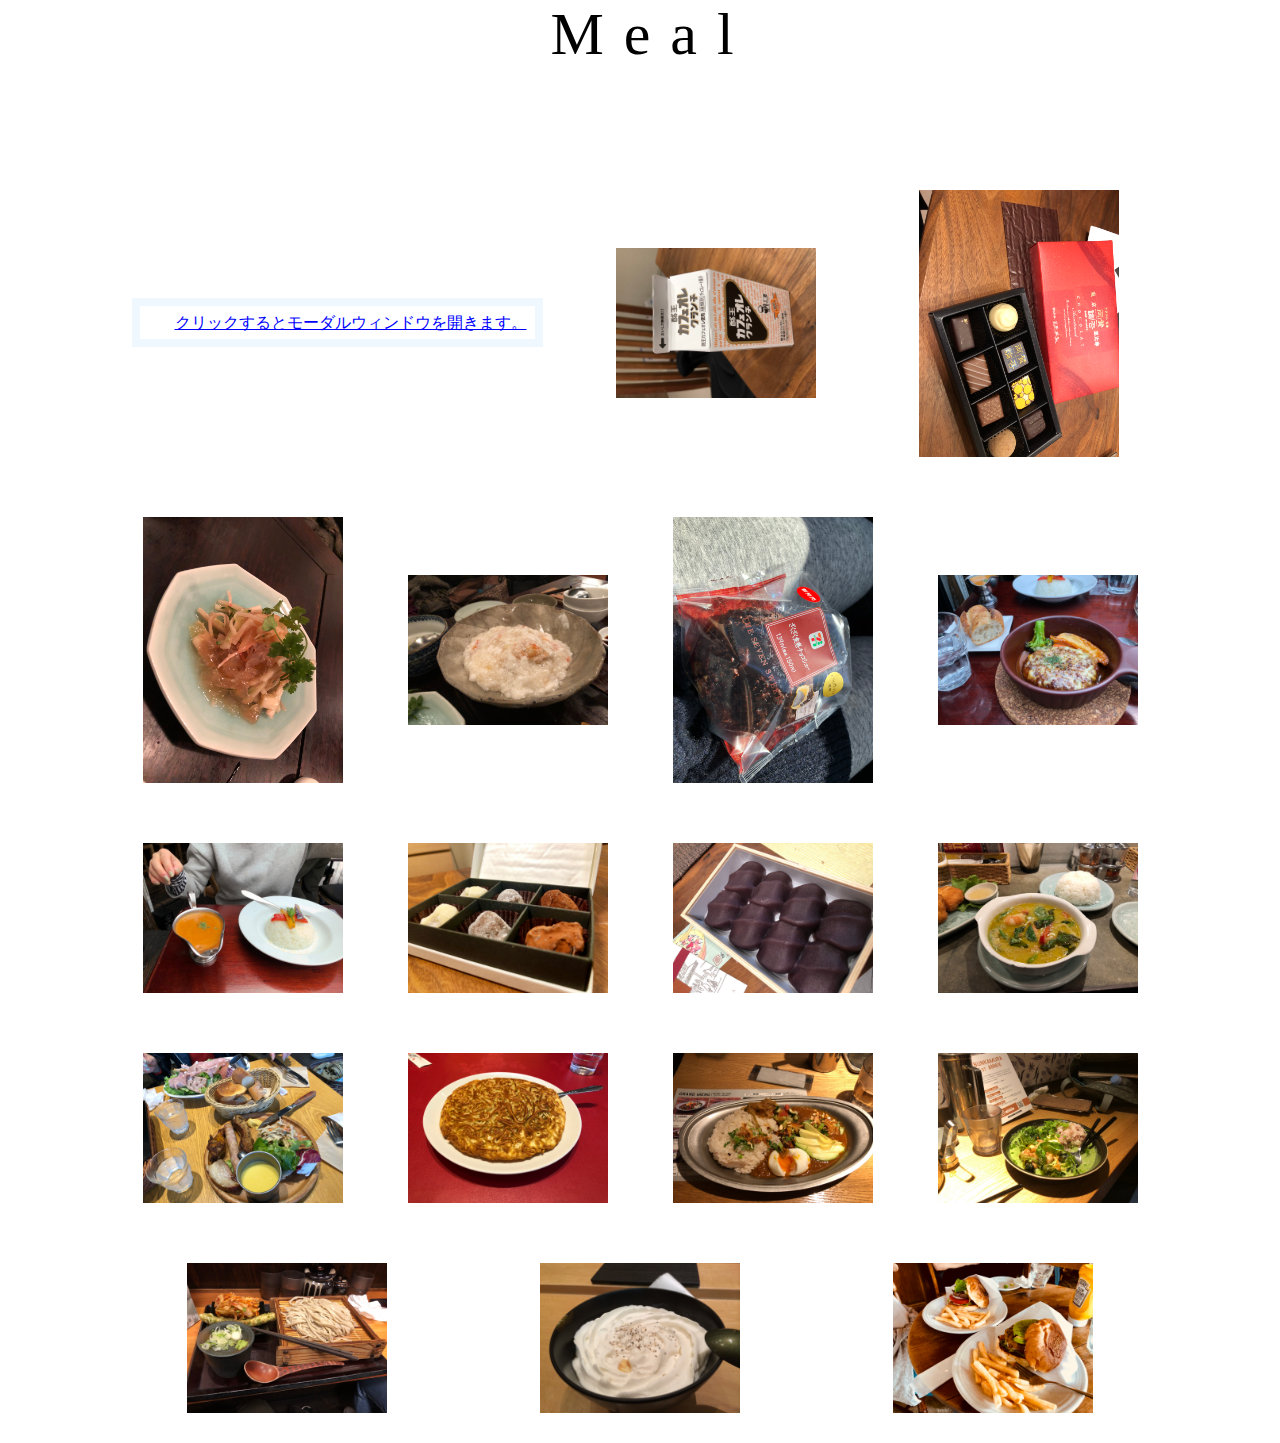
<file: pages/eat.html>
<!DOCTYPE html>
<html lang="ja">

<head>
    <meta charset="UTF-8">
    <title>Meal</title>
    <link href="https://fonts.googleapis.com/css?family=Titillium+Web" rel="stylesheet">

    <link rel="stylesheet" href="../css/style.css">

    <script src="https://code.jquery.com/jquery-3.3.1.js" integrity="sha256-2Kok7MbOyxpgUVvAk/HJ2jigOSYS2auK4Pfzbm7uH60=" crossorigin="anonymous"></script>
</head>

<body>

    <div class="food">
        <h1>Meal</h1>
    </div>

    
    <div class="gallery">
      <div id="modal-content">
        <p>「閉じる」か「背景」をクリックするとモーダルウィンドウを終了します。</p>
        <p><a id="modal-close" class="button-link">閉じる</a></p>
    </div>

       <p><a id="modal-open" class="button-link">クリックするとモーダルウィンドウを開きます。</a></p>
        <img src="../img/IMG_0203.jpg" alt="" width="200">
        <img src="../img/IMG_0205.JPG" alt="" width="200">
        <img src="../img/IMG_0209.jpg" alt="" width="200">
        <img src="../img/IMG_0210.jpg" alt="" width="200">
        <img src="../img/IMG_0320.jpg" alt="" width="200">
        <img src="../img/IMG_0362.jpg" alt="" width="200">
        <img src="../img/IMG_0363.jpg" alt="" width="200">
        <img src="../img/IMG_0365.jpg" alt="" width="200">
        <img src="../img/IMG_0372.jpg" alt="" width="200">
        <img src="../img/IMG_0378.jpg" alt="" width="200">
        <img src="../img/IMG_0394.jpg" alt="" width="200">
        <img src="../img/IMG_0416.jpg" alt="" width="200">
        <img src="../img/IMG_0549.jpg" alt="" width="200">
        <img src="../img/IMG_0550.jpg" alt="" width="200">
        <img src="../img/IMG_0558.jpg" alt="" width="200">
        <img src="../img/IMG_5402.JPG" alt="" width="200">
        <img src="../img/IMG_0623.jpg" alt="" width="200">
    </div>
    <script src="../js/script.js"></script>
</body>

</html>
</file>
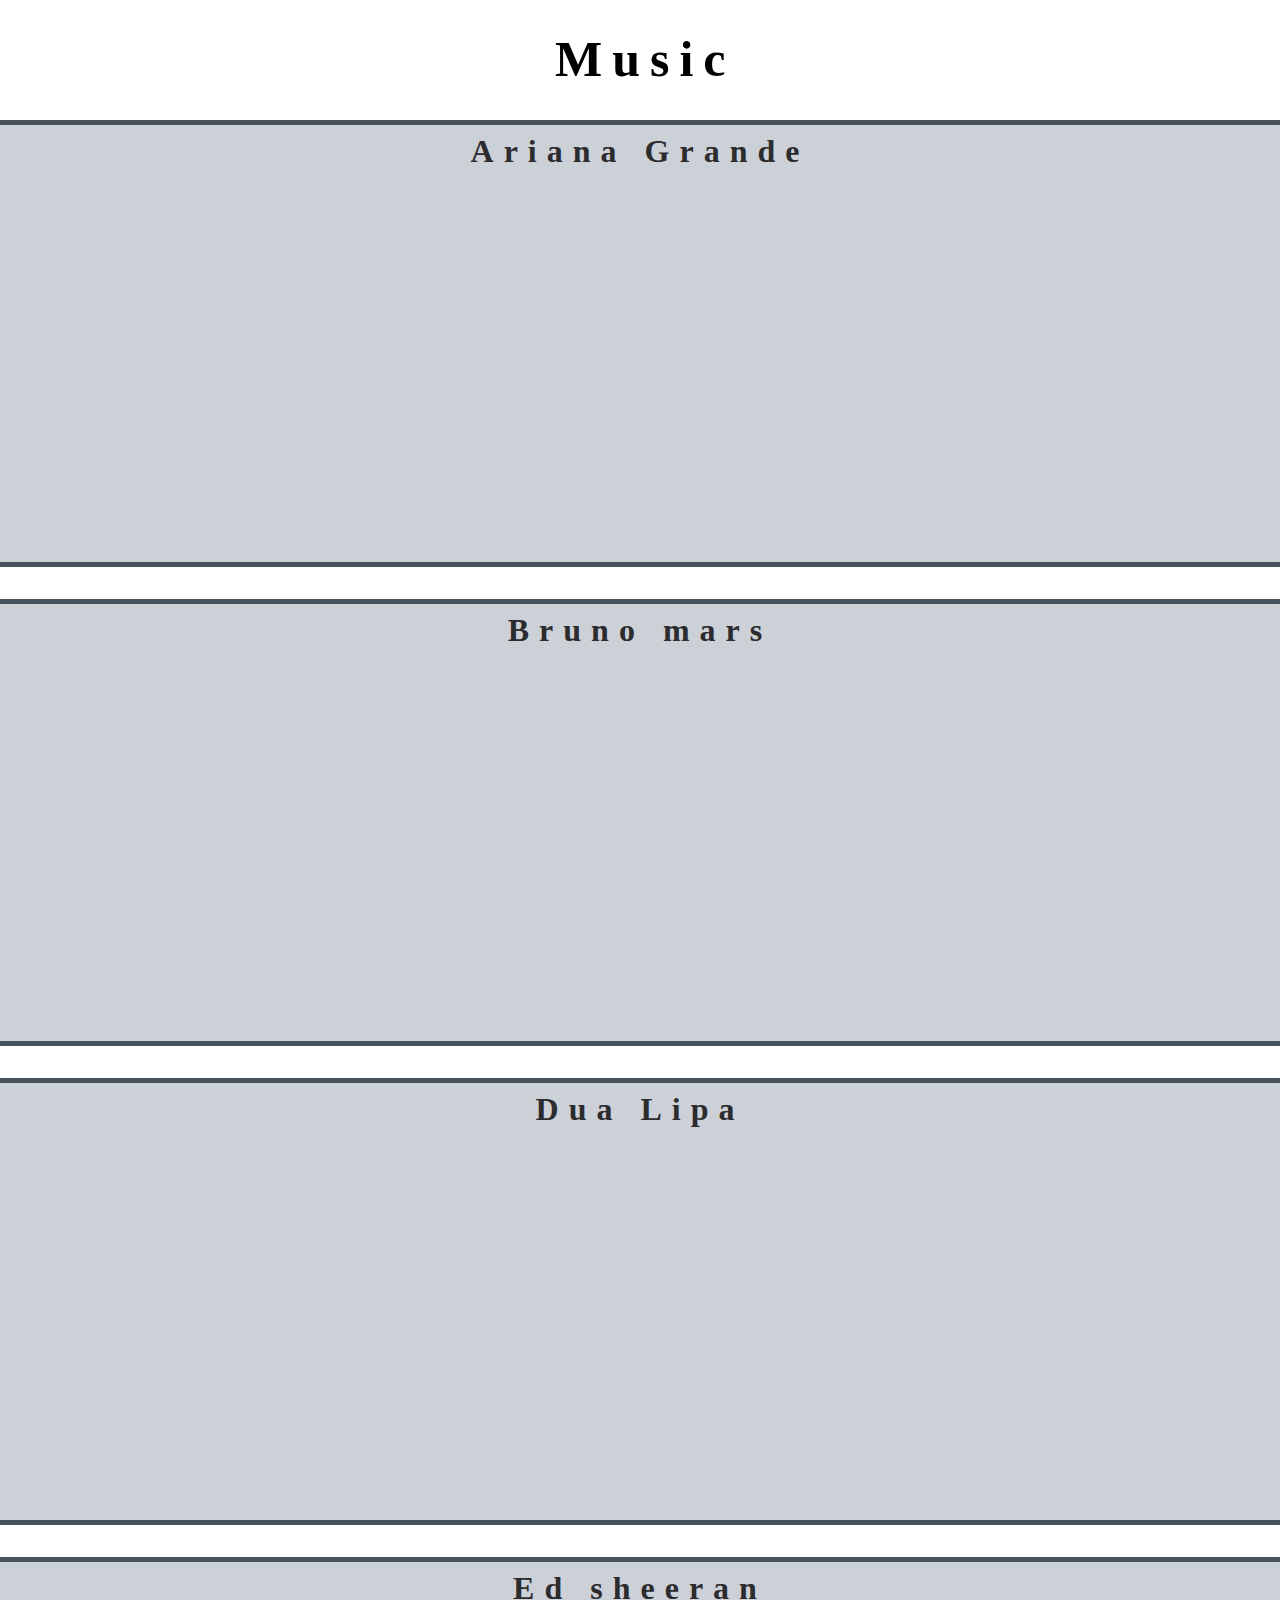
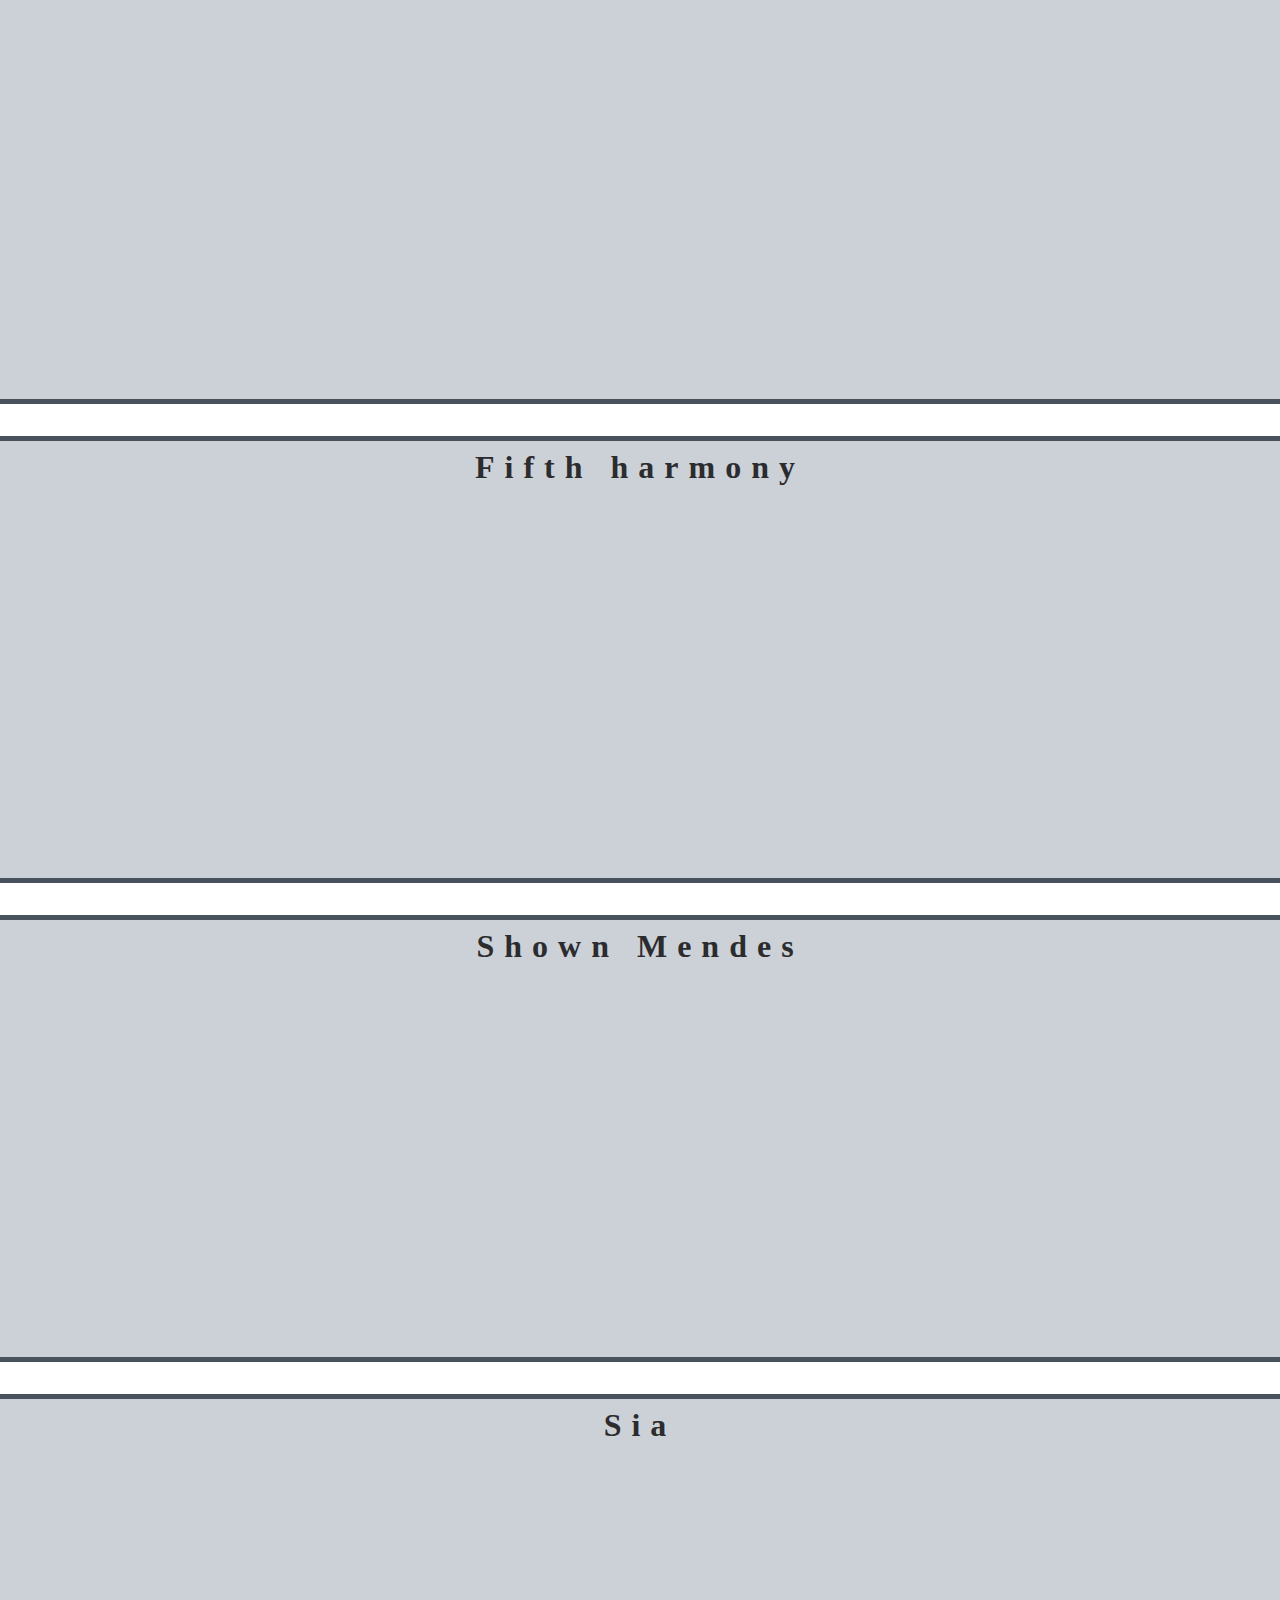
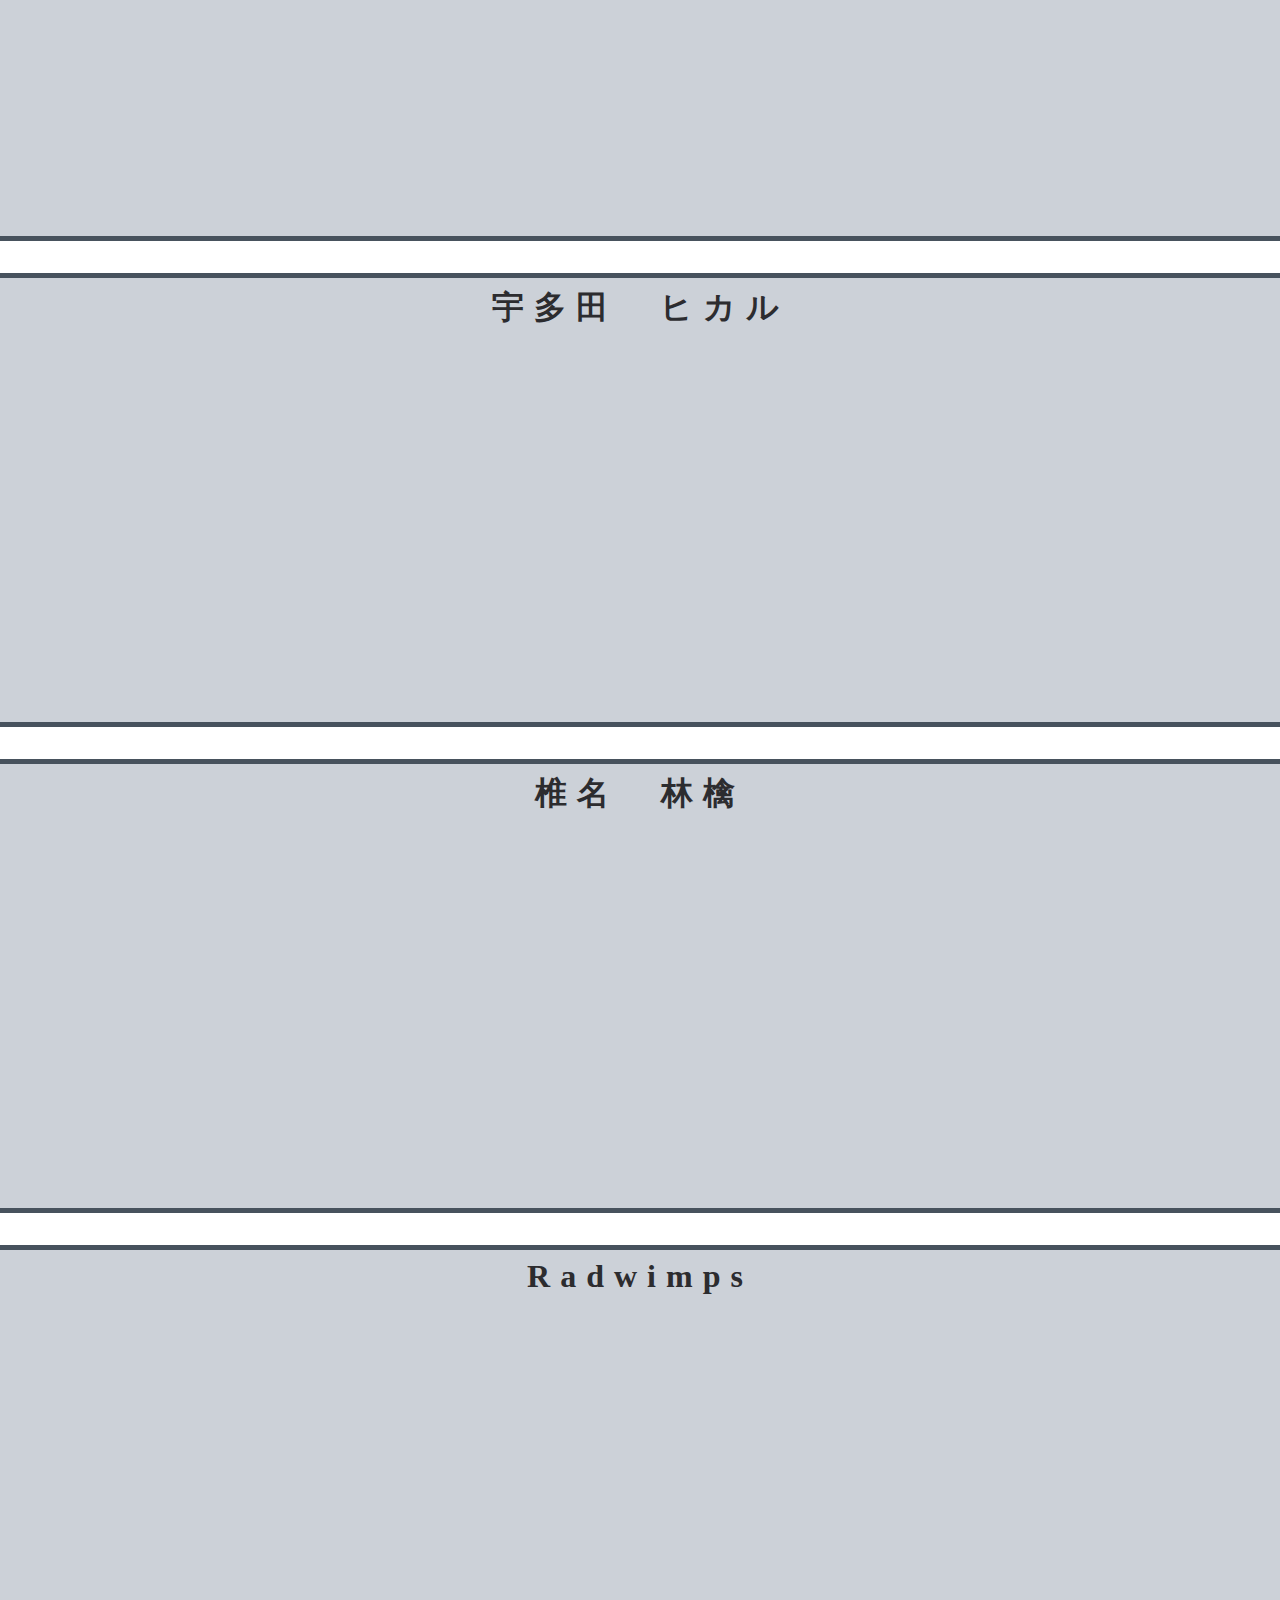
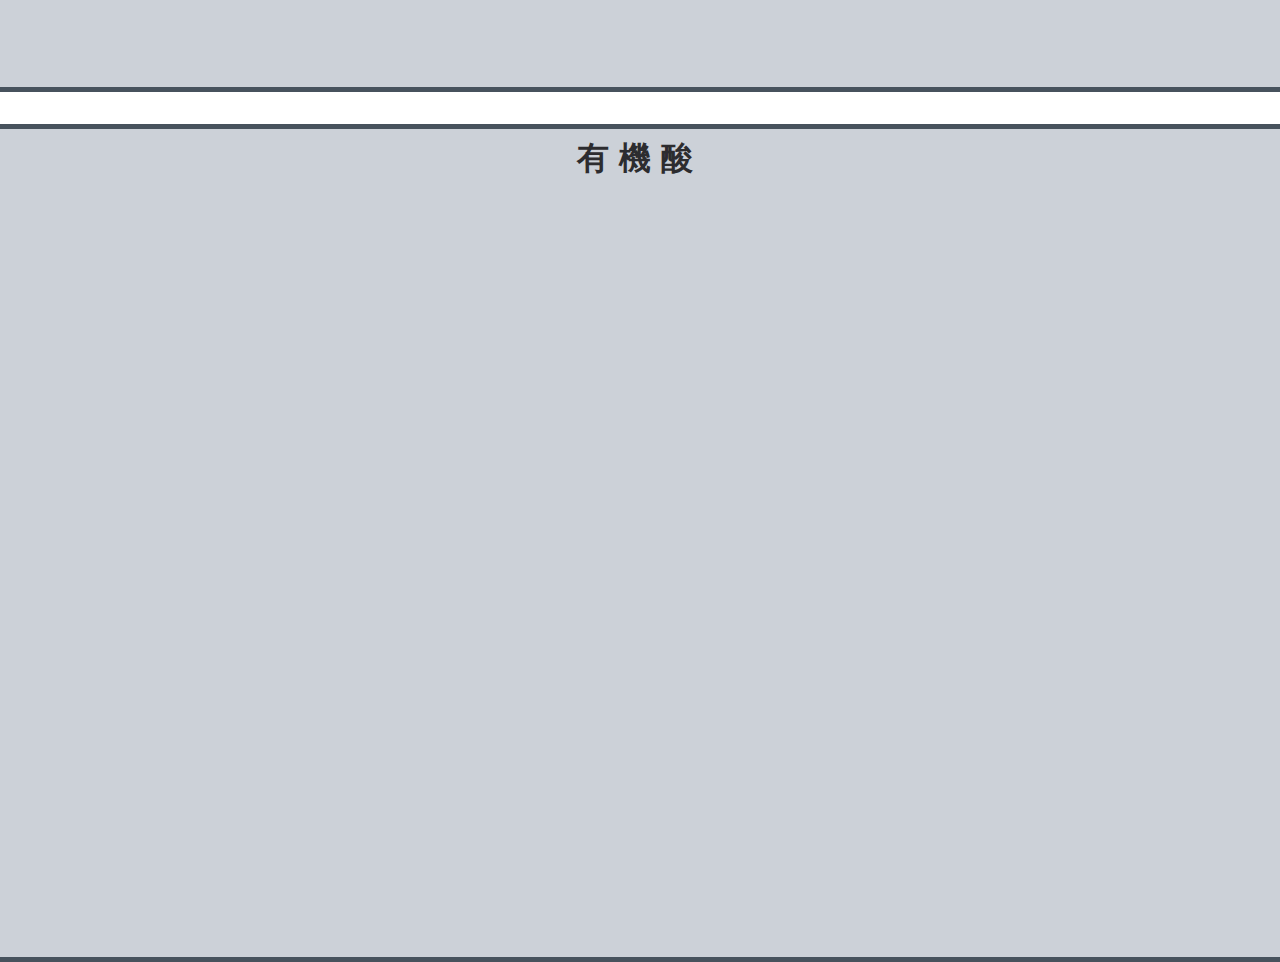
<file: pages/music.html>
<!DOCTYPE html>
<html lang="ja">

<head>
    <meta charset="UTF-8">
    <title>music</title>
    <link rel="stylesheet" href="../css/style.css">

<body>
    <div class="artist">
       <h2>Music</h2>
        <div class="box4">
            <h1>Ariana Grande</h1>
            <iframe src="https://open.spotify.com/embed/track/6m4XllBnLYzTVRffElR9dF" width="300" height="380" frameborder="0" allowtransparency="true"></iframe>
            <iframe src="https://open.spotify.com/embed/track/3e4hPBKNSJpiSCcgDaiuDI" width="300" height="380" frameborder="0" allowtransparency="true"></iframe>
        </div>
        <div class="box4">
            <h1>Bruno mars</h1>
            <iframe src="https://open.spotify.com/embed/track/6b8Be6ljOzmkOmFslEb23P" width="300" height="380" frameborder="0" allowtransparency="true"></iframe>
            <iframe src="https://open.spotify.com/embed/track/386RUes7n1uM1yfzgeUuwp" width="300" height="380" frameborder="0" allowtransparency="true"></iframe>
        </div>
        <div class="box4">
            <h1>Dua Lipa</h1>
            <iframe src="https://open.spotify.com/embed/track/2ekn2ttSfGqwhhate0LSR0" width="300" height="380" frameborder="0" allowtransparency="true"></iframe>
            <iframe src="https://open.spotify.com/embed/track/76cy1WJvNGJTj78UqeA5zr" width="300" height="380" frameborder="0" allowtransparency="true"></iframe>
        </div>
        <div class="box4">
            <h1>Ed sheeran</h1>
            <iframe src="https://open.spotify.com/embed/track/0afhq8XCExXpqazXczTSve" width="300" height="380" frameborder="0" allowtransparency="true"></iframe>

            <iframe src="https://open.spotify.com/embed/track/5HDPtsnyb3maFmPL8LLUTG" width="300" height="380" frameborder="0" allowtransparency="true"></iframe>

            <iframe src="https://open.spotify.com/embed/track/35QZaWQRkmnAVqBF1TLCxQ" width="300" height="380" frameborder="0" allowtransparency="true"></iframe>

            <iframe src="https://open.spotify.com/embed/track/5LTzAKRZ2Xct8d6vVrErha" width="300" height="380" frameborder="0" allowtransparency="true"></iframe>
            </div>
            <div class="box4">
                <h1>Fifth harmony</h1>
                <iframe src="https://open.spotify.com/embed/track/7nD9nN3jord9wWcfW3Gkcm" width="300" height="380" frameborder="0" allowtransparency="true"></iframe>
                <iframe src="https://open.spotify.com/embed/track/02y4CADbBLKy1dpFsSeay5" width="300" height="380" frameborder="0" allowtransparency="true"></iframe>
            </div>
            <div class="box4">
                <h1>Shown Mendes</h1>
                <iframe src="https://open.spotify.com/embed/track/7crplFzt7spG80NCbpmuCp" width="300" height="380" frameborder="0" allowtransparency="true"></iframe>
                <iframe src="https://open.spotify.com/embed/track/3AFfyUXTfj12PgrOkZiiJo" width="300" height="380" frameborder="0" allowtransparency="true"></iframe>
            </div>
            <div class="box4">
                <h1>Sia</h1>
                <iframe src="https://open.spotify.com/embed/track/7xHWNBFm6ObGEQPaUxHuKO" width="300" height="380" frameborder="0" allowtransparency="true"></iframe>

                <iframe src="https://open.spotify.com/embed/track/25R5Tdr4K7ENb6umHzdCXn" width="300" height="380" frameborder="0" allowtransparency="true"></iframe>

                <iframe src="https://open.spotify.com/embed/track/2ONIJ40u0Attbm3miIIpNO" width="300" height="380" frameborder="0" allowtransparency="true"></iframe>
            </div>
            <div class="box4">
                <h1>宇多田　ヒカル</h1>
                <iframe src="https://open.spotify.com/embed/track/37s938bWAvlpXG4NGwgbhn" width="300" height="380" frameborder="0" allowtransparency="true"></iframe>
                <iframe src="https://open.spotify.com/embed/track/5rDNGrCmYGU1Zh5Z14wLFC" width="300" height="380" frameborder="0" allowtransparency="true"></iframe>
            </div>
            <div class="box4">
               <h1>椎名　林檎</h1>
            <iframe src="https://open.spotify.com/embed/track/0gPRMtNpYkURlnoL74zwpe" width="300" height="380" frameborder="0" allowtransparency="true" allow="encrypted-media"></iframe>
            <iframe src="https://open.spotify.com/embed/track/5VMVuYcqMCLbMwwAgid7cu" width="300" height="380" frameborder="0" allowtransparency="true" allow="encrypted-media"></iframe>
            </div>
            <div class="box4">
                <h1>Radwimps</h1>
                <iframe src="https://open.spotify.com/embed/track/2YtGffDs1z9VOZRLW1Iv5J" width="300" height="380" frameborder="0" allowtransparency="true"></iframe>
                <iframe src="https://open.spotify.com/embed/track/1detoNDc2w1uPwO6y6uDSN" width="300" height="380" frameborder="0" allowtransparency="true"></iframe>
            </div>
            <div class="box4">
                <h1>有機酸</h1>
                <iframe src="https://open.spotify.com/embed/track/3zcIDjaBIWNLzKhpjdii5Y" width="300" height="380" frameborder="0" allowtransparency="true"></iframe>
                <iframe src="https://open.spotify.com/embed/track/1l33D0orJJPqxJK6GLryRI" width="300" height="380" frameborder="0" allowtransparency="true"></iframe>
                <iframe src="https://open.spotify.com/embed/track/1dDaQC5SmxCBjZ0VTVbIin" width="300" height="380" frameborder="0" allowtransparency="true"></iframe>
                <iframe src="https://open.spotify.com/embed/track/5aV8t0hsxEIjIOkyvUwiT3" width="300" height="380" frameborder="0" allowtransparency="true"></iframe>
                <iframe src="https://open.spotify.com/embed/track/40f65Jxrk1Eum8q51NHi44" width="300" height="380" frameborder="0" allowtransparency="true"></iframe>
                <iframe src="https://open.spotify.com/embed/track/5LwcnIDpwcma829PxBXYz2" width="300" height="380" frameborder="0" allowtransparency="true"></iframe>
             </div>
        </div>
        
</body>

</html>
</file>
<file: css/style.css>
* {
    margin: 0;
    padding: 0;
    -webkit-box-sizing: border-box;
    -moz-box-sizing: border-box;
    box-sizing: border-box;
}

html,
body {
    height: 100%;
    width: 100%;
}

a {
    border: 8px solid aliceblue;
    padding: 8px 8px 8px 35px;
    text-align: center;
    transition: 0.5s;
    animation-timing-function: ease-in;
    text-decoration: none;
    color: aliceblue;
}

a:hover {
    background: aliceblue;
    color: #000;
}

.example {
    position: relative;
}

.header::before,
.eat::before,
.music::before,
.movie::before{
    background: -webkit-gradient(linear, left top, right bottom, from(rgba(0, 0, 0, .3)), color-stop(0.25, rgba(0, 0, 0, .3)), color-stop(0.25, transparent), color-stop(0.5, transparent), color-stop(0.5, rgba(0, 0, 0, .4)), color-stop(0.75, rgba(0, 0, 0, .4)), color-stop(0.75, transparent), to(transparent));
    background: -moz-linear-gradient(-45deg, rgba(0, 0, 0, .3)25%, transparent 25%, transparent 50%, rgba(0, 0, 0, .3)50%, rgba(0, 0, 0, .3)75%, transparent 75%, transparent);
    background: linear-gradient(-45deg, rgba(0, 0, 0, .3)25%, rgba(0, 0, 0, 0)25%, rgba(0, 0, 0, 0)50%, rgba(0, 0, 0, .3)50%, rgba(0, 0, 0, .3)75%, rgba(0, 0, 0, 0)75%, rgba(0, 0, 0, 0));
    background-size: 4px 4px;
    content: "";
    position: absolute;
    display: block;
    top: 0;
    left: 0;
    width: 100%;
    height: 100%;
}

.header {
    background-image: url(../img/okou.jpeg);
    height: 825px;
    background-repeat: no-repeat;
    background-position: center;
    -webkit-background-size: cover;
    background-size: cover;
    position: relative;
}

.header h1 {
    position: absolute;
    top: 50%;
    left: 50%;
    -ms-transform: translate(-50%, -50%);
    -webkit-transform: translate(-50%, -50%);
    transform: translate(-50%, -50%);
    color: aliceblue;
    font-size: 200px;
    font-family: 'Titillium Web', sans-serif;
    /*文字の装飾は省略*/
    letter-spacing: 29px;
    font-size: 50px;
    font-weight: 400;
}

.header img {
    width: 100%;
}

.eat {
    background-image: url(../img/eat.jpeg);
    background-position: center;
    background-repeat: no-repeat;
    height: 800px;
    margin: 50px;
    -webkit-background-size: cover;
    background-size: cover;
    position: relative;
}

.eat h2 {
    position: absolute;
    top: 50%;
    left: 50%;
    -ms-transform: translate(-50%, -50%);
    -webkit-transform: translate(-50%, -50%);
    transform: translate(-50%, -50%);
    color: aliceblue;
    font-size: 200px;
    font-family: 'Titillium Web', sans-serif;
    letter-spacing: 29px;
    font-size: 70px;
    font-weight: 400;
}

.music {
    background-image: url(../img/music.jpeg);
    background-position: center;
    background-repeat: no-repeat;
    height: 800px;
    margin: 50px;
    -webkit-background-size: cover;
    background-size: cover;
    position: relative;
}

.music h2 {
    position: absolute;
    top: 50%;
    
    left: 50%;
    -ms-transform: translate(-50%, -50%);
    -webkit-transform: translate(-50%, -50%);
    transform: translate(-50%, -50%);
    color: aliceblue;
    font-size: 200px;
    font-family: 'Titillium Web', sans-serif;
    letter-spacing: 29px;
    font-size: 70px;
    font-weight: 400;
}

.eiga {
    background-image: url(../img/eiga.jpeg);
    background-position: center;
    background-repeat: no-repeat;
    height: 800px;
    margin: 50px;
    -webkit-background-size: cover;
    background-size: cover;
    position: relative;
}

.eiga h2 {
    position: absolute;
    top: 50%;
    left: 50%;
    -ms-transform: translate(-50%, -50%);
    -webkit-transform: translate(-50%, -50%);
    transform: translate(-50%, -50%);
    color: aliceblue;
    font-size: 200px;
    font-family: 'Titillium Web', sans-serif;
    letter-spacing: 29px;
    font-size: 70px;
    font-weight: 400;
}

.artist h1{
    text-align: center;
    letter-spacing: 10px; 
} 

.artist h2{
    text-align: center;
    letter-spacing: 10px;
    font-size: 50px;
    margin: 30px auto;
    width: 170px;
    
}

.artist iframe{
    padding-left: 20px;
    
}

.box4{
    padding: 8px 19px;
    margin: 2em 0;
    color: #2c2c2f;
    background: #ccd1d8;
    border-top: solid 5px #47525d;
    border-bottom: solid 5px #47525d;
}
.box4 p {
    display: block;
    margin: 0px auto;

}

.movie body{
    background-color: black;
}

 .food h1{
    font-size: 60px;
   position: absolute;
    left: 43%;
    letter-spacing:20px;
     font-weight: 20;
}

.box5{
    margin: 0 auto;
    position: center;
    width: 1200px;
    margin: 50px 50px;
    position: absolute; 
}
.food {
    height: 50px;
    display: block;
}

.gallery {
	display: flex;
	justify-content: center;
  	flex-wrap: wrap;
	align-items: center;
    margin: 110px;
    justify-content: space-around;
    align-content: space-between;
}
.gallery img {
    display: flex;
	justify-content: center;
  	flex-wrap: wrap;
	align-items: center;
    margin: 30px;
    justify-content: space-around;
    align-content: space-between;
}
.gallery li {
	flex-basis: 33.33%;
        padding: 0 10px;
}

element.style{
    left: 338px;
    top:173px;
    display: block;
}

#modal-content{
	width:50%;
	margin:1.5em auto 0;
	padding:10px 20px;
	border:2px solid #aaa;
	background:#fff;
	z-index:9999;
    position: fixed;
    display: none;
}

.modal-p{
	margin-top:1em;
}

.modal-p:first-child{
	margin-top:0;
}

.button-link{
	color:#00f;
	text-decoration:underline;
}
 
.button-link:hover{
	cursor:pointer;
	color:#f00;
}

#modal-overlay{
	z-index:1;
	display:none;
	position:fixed;
	top:0;
	left:0;
	width:100%;
	height:120%;
	background-color:rgba(0,0,0,0.75);
}

$("#modal-open").click(
	function(){
		//[id:modal-open]をクリックしたら起こる処理
	}
);
</file>
